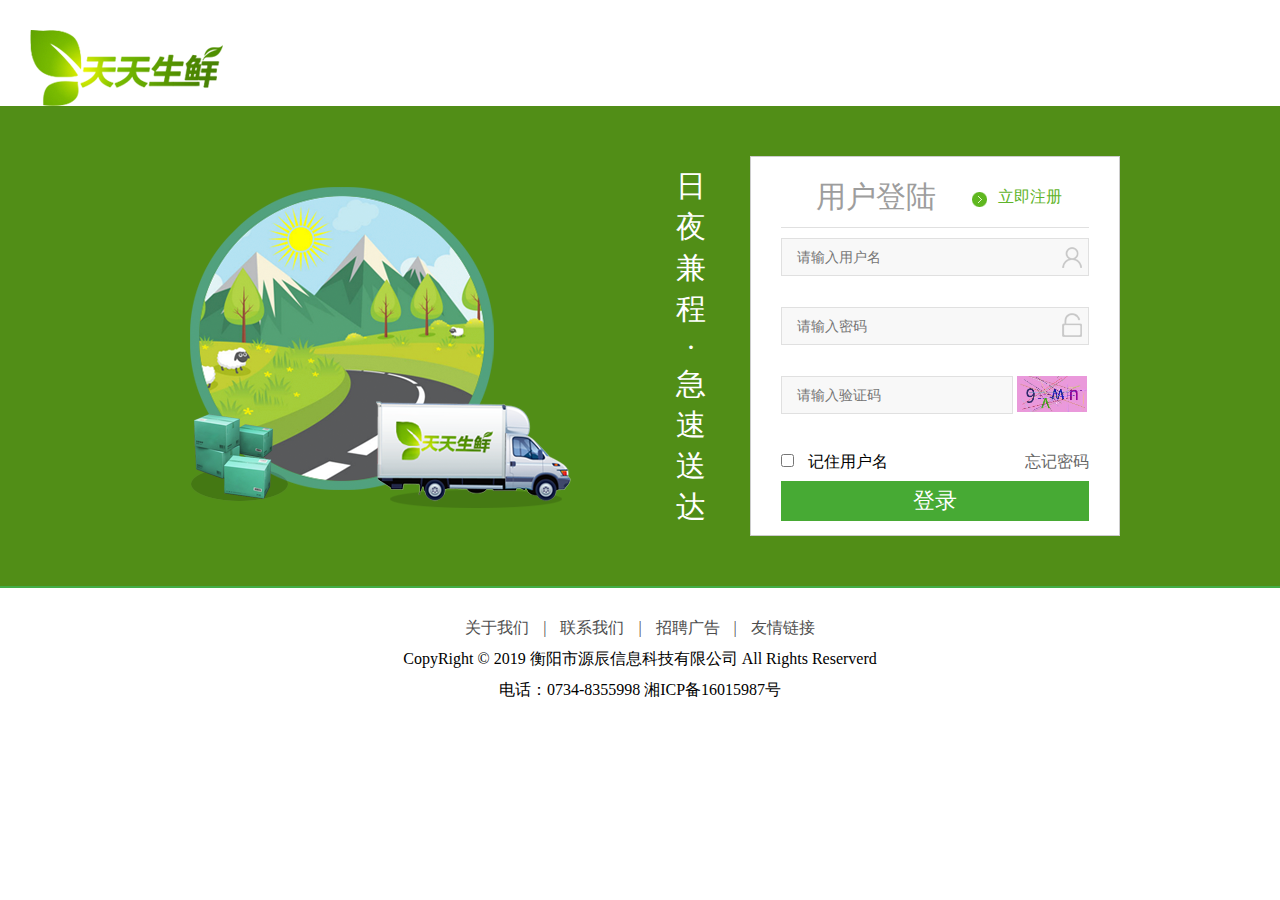
<file: springcloud-fresh-user/src/main/resources/static/login.html>
<!doctype html>
<html>
<head>
<meta charset="utf-8">
<title>天天生鲜-登陆</title>
<link rel="icon" href="images/copylogo.png">
<link rel="stylesheet" href="css/reset.css">
<link rel="stylesheet" href="css/login.css">
</head>

<body>
	<!-- logo区区域 -->
	<div class="login_top">
    	<a href="index.html" class="login_logo"><img src="images/logo02.png"></a>
    </div>
	
	<!-- 内容区域 -->
    <div class="login_form_bg">
    	<div class="login_form_wrap clearfix">
        	<div class="login_banner fl"></div>
            <div class="slogn fl">日夜兼程 · 急速送达</div>	
            <div class="login_form fr">
                <div class="login_title	clearfix">
                    <h1 class="fl">用户登陆</h1>
                    <a href="register.html" class="fl">立即注册</a>
                </div>
				<!-- 登录区域 -->
                <div class="form_input clearfix">
                    <form>
						<ul>
                            <li>
                                <input type="text" name="nickname" class="name_input" id="nickname" placeholder="请输入用户名" id="nickname">
                                <div class="user_error">输入错误</div>
                            </li>
                            <li>
                                <input type="password" name="pwd" class="pwd_input" id="pwd" placeholder="请输入密码" id="pwd">
                                <div class="pwd_error">密码错误</div>
                            </li>
                            <li>
                            	<div>
                                <input type="text" name="yzm" id="yzm" class="yzm_input"
                                placeholder="请输入验证码">
                                <img class="code" src="images/yzm.png">
                                </div>
                                    <!--<img id="code" src="http://localhost:8080/Fresh/VerifyCodeServlet">
                                    <img id="image" src="code/getCode" title="验证码图" onclick="refresh(this)"/>
                                    -->
                                <div class="code_error">验证码错误</div>
                            </li>
                            <li>
                                <div class="more_input clearfix">
                                    <input type="checkbox" name="" id="remember">
                                    <label for="remember">记住用户名</label>
                                    <a href="#">忘记密码</a>
                                </div>
                            </li>
                            <li>
                               <input type="button" value="登录" class="submit_input" onclick = "login()">
                            </li>
                      	</ul>
                    </form>
                </div>
            </div>
         </div>
    </div>
	
	<!-- 版权所有-->
    <div class="footer">
    	<div class="foot_link">
        	<a href="#">关于我们</a><span> | </span>
        	<a href="#">联系我们</a><span> | </span>
        	<a href="#">招聘广告</a><span> | </span>
            <a href="#">友情链接</a>
        </div>
        <p>CopyRight &copy;  2019 衡阳市源辰信息科技有限公司 All Rights Reserverd</p>
        <p>电话：0734-8355998 湘ICP备16015987号</p>
    </div>
	<script src="js/jquery-3.4.1.min.js"></script>
	<script>
		//切换验证码
		function refresh(obj){
			obj.src="code/getCode?"+Math.random();
		}
		
		//模拟登陆
		function login(	){
			//获取用户名
			var nickname = $("#nickname").val();
			//获取密码
			var pwd = $("#pwd").val();
			//获取验证码
			var yzm = $("#yzm").val();
			//登陆	
			if( nickname == 'yc' && pwd == 'a' && yzm == '9amn' ){
				//跳转转网页
				window.location.href = "index.html?nickname="+nickname;	
			}else{
				window.location.href = "login.html";
			}
		}
	</script>
</body>
</html>
</file>
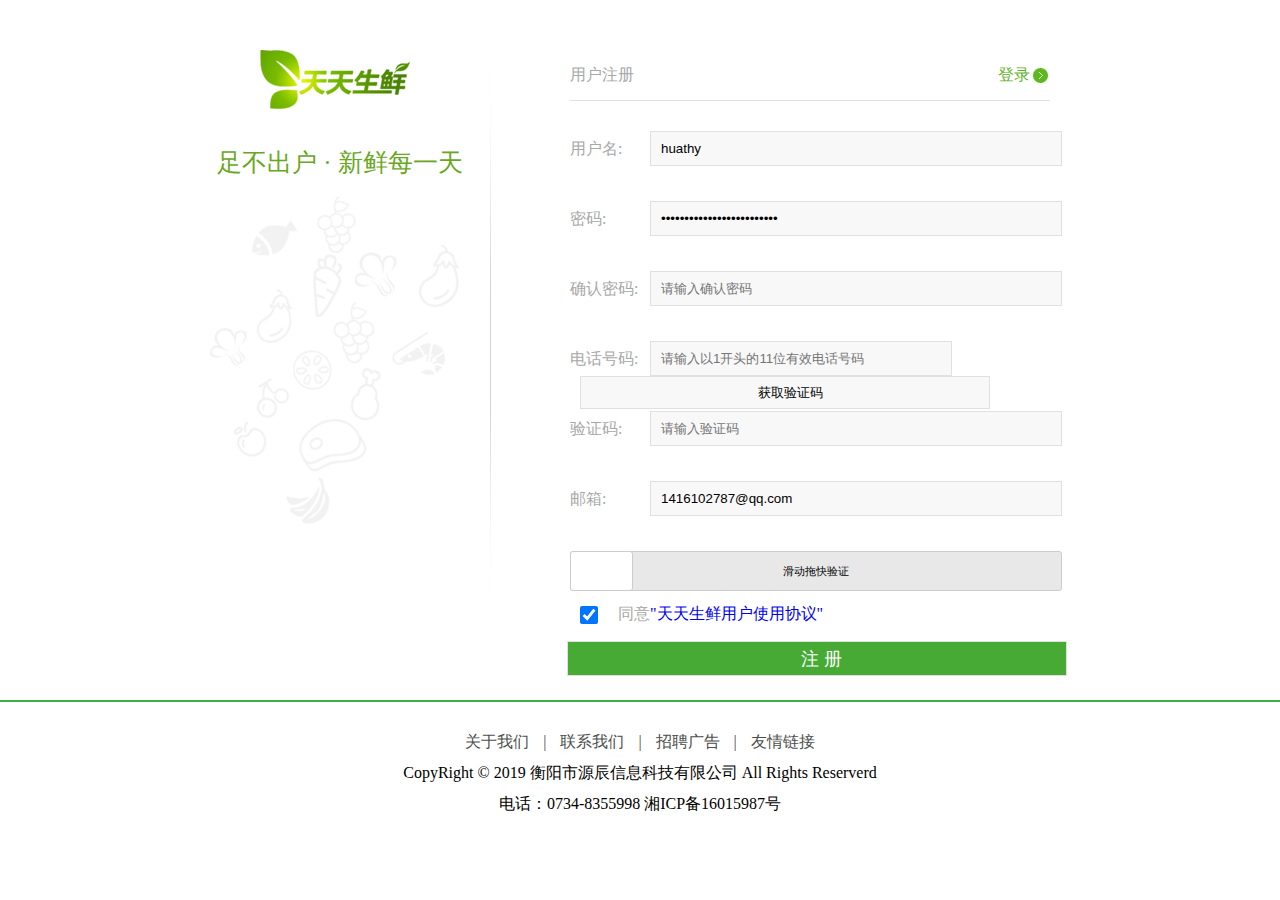
<file: springcloud-fresh-user/src/main/resources/static/register.html>
<!doctype html>
<html>
<head>
<meta charset="utf-8">
<title>天天生鲜-注册</title>
<link rel="shortcut icon" href="images/copylogo.png">
<link rel="stylesheet" href="css/reset.css">
<link rel="stylesheet" href="css/reg.css">
<link rel="stylesheet" href="css/unlock.css">
<link rel="stylesheet" href="css/foot.css">
<script type="text/javascript" src="js/jquery-3.4.1.min.js"></script>
<script src="js/unlock.js"></script>
<script src="js/vue.min.js"></script>
<script src="js/axios.js"></script>
<script src="js/qs.js"></script>
</head>

<body>
<div id="app">
	<!-- 注册布局 -->
	<div class="register_con">
		<div class="l_con fl">
			<a href="#" class="reg_logo fr"><img src="images/logo.png"></a>
			<div class="reg_slogan fr">足不出户 · 新鲜每一天</div>
			<div class="reg_banner fr"></div>
		</div>

		<div class="r_con fr">
			<div class="reg_title clearfix">
				<h1 class="fl">用户注册</h1>
				<a href="login.html" class="fr">登录</a>
			</div>
			<div class="reg_form clearfix">
				<form>
					<ul>
						<li><label for="nickname">用户名:</label> <input type="text"
							v-model="nickName" id="nickname" name="nickname" placeholder="请输入您的用户名" required>
							<span class="error_tip">提示信息</span></li>
						<li><label for="pwd">密码:</label> <input type="password"
							v-model="pwd" id="pwd" name="pwd" placeholder="请输入6~15位字母、数字还可包含特殊字符">
							<span class="error_tip">提示信息</span></li>
						<li><label for="cpwd">确认密码:</label> <input type="password"
							id="cpwd" name="cpwd" placeholder="请输入确认密码"> <span
							class="error_tip">提示信息</span></li>
						<li><label for="tel">电话号码:</label> <input type="text"
							id="tel" name="tel" placeholder="请输入以1开头的11位有效电话号码"> <input
							@click="reg" type="button" id="getCode1" name="" value="获取验证码"> <span
							class="error_tip yzm_tip">提示信息</span></li>
						<li><label for="yzm">验证码:</label> <input type="text" id="yzm"
							name="yzm" placeholder="请输入验证码"> <span class="error_tip">提示信息</span>
						</li>
						<li><label for="email">邮箱:</label> <input type="text"
							v-model="email" id="email" name="email" placeholder="请输入有效的邮箱地址"> <span
							class="error_tip">提示信息</span></li>
						<li class="row">
							<!-- 滑块验证-->
							<div class="bar"></div>
						</li>
						<li class="agreement"><input type="checkbox" id="allow"
							name="allow" checked> <label for="allow">同意<a
								href="#">"天天生鲜用户使用协议"</a></label> <span class="error_tip2">提示信息2</span>
						</li>
						<li><input type="button" id="reg" name=""
							 onClick="checkRegister()" value="注 册"> <span id="errmsg">提示信息3</span>
						</li>
					</ul>
				</form>
			</div>
		</div>
	</div>
</div>
	<!-- 版权所有 -->
	<div class="footer">
		<div class="foot_link">
			<a href="#">关于我们</a> <span> | </span> <a href="#">联系我们</a> <span>
				| </span> <a href="#">招聘广告</a> <span> | </span> <a href="#">友情链接</a>
		</div>
		<p>CopyRight &copy; 2019 衡阳市源辰信息科技有限公司 All Rights Reserverd</p>
		<p>电话：0734-8355998 湘ICP备16015987号</p>
	</div>
	<script src="js/register.js"></script>
	<script>
    	$('.bar').slideToUnlock({ });
    	let vm = new Vue({
    		el : "#app",
    		data : {
    			nickName : 'huathy',
    			email : '1416102787@qq.com'
    		},
    		methods : {
    			reg : function(){
					axios.post("menber/code",qs.stringify({receive:this.email,name : this.nickName})).then(result => {
						if(result.data.code == 200){
							alert("邮件发送成功！");
						}else if(result.data.code == 500){
							alert("邮件发送失败！");
						}
					});
				}
    		}
    	});
    </script>
</body>
</html>
</file>
<file: springcloud-fresh-user/src/main/resources/static/css/login.css>
@charset "utf-8";
/* CSS Document */

/*登录界面样式*/

/*顶部logo区域*/
.logo_top{
	width:960px;	
	height:130px;
	margin:0 auto;/*左右居中*/
}
.login_logo{
	display:block;/*令行级拥有块级的效果 这样就可以设置大小*/
	width:193px;
	height:76px;
	padding:30px 0 0 30px;	
}


/*中部展示区域*/
.login_form_bg{
	height:480px;
	background:#518E17;
}
.login_form_wrap{
	width:960px;	
	height:480px;
	margin:0 auto;/*左右居中*/
}
.login_banner{
	width:381px;
	height:322px;
	background:url(../images/login_banner.png) no-repeat;/*不平铺*/
	margin:80px 0 0 30px;
}

/*主旨*/
.slogn{
	width:40px;
	height:300px;
	font-size:30px;
	color:#fff;
	text-align:center;/*文本水平居中*/	
	margin:60px 0 0 100px;
}

/*表单区域*/
.login_form{
	width:368px;
	height:378px;
	border:1px solid #ccc;
	background:#fff;
	margin-top:50px;
}
.login_title{
	width:308px;
	height:60px;
	margin:10px auto;	
	border-bottom:1px solid #e0e0e0;	
}
.login_title h1{
	font-size:30px;
	color:#9d9d9d;	
	height:60px;
	line-height:60px;/*行高和高度一致 可实现垂直居中*/
	margin-left:35px;
}
.login_title a{
	display:block;
	width:100px;
	height:20px;
	color:#5fb42a;
	background:url(../images/icons02.png) no-repeat;
	text-indent:26px;/*首行缩进*/
	background-position:0 5px;
	margin:20px 0 0 36px;
}

/*表单登录区*/
.form_input{
	width:308px;
	height:250px;
	margin:10px auto;
}
.form_input ul li{
	margin-bottom:8px;	
}
.name_input,.pwd_input,.yzm_input{
	width:306px;
	height:36px;
	border:1px solid #e0e0e0;	
	/*背景图片*/
	background:url(../images/icons02.png) no-repeat 280px -42px #f8f8f8;
	font-size:14px;
	text-indent:15px;
	outline:none;
}
.pwd_input{
	background-position:280px -95px;
}
.yzm_input{
	width:230px;
	position:relative;/*相对定位*/
	left:0;
	top:-12px;
}
.code{
	width:70px;	
	height:36px;
}
.more_input{
	width:100%;
	margin-top:5px;	
}
.more_input input{
	margin-top:2px;	
}
.more_input label{
	margin-left:10px;
}
.more_input a{
	float:right;
	color:#666;	
}
/*伪类选择器 鼠标放上去触发*/
.more_input a:hover{
	color:#ff8888;
	text-decoration:underline;
}
.submit_input{
	width:100%;
	height:40px;
	background:#47AA34;
	border:0px;/*取消边框*/
	color:#fff;
	font-size:22px;
	cursor:pointer;/*设置手型*/
}
/*错误提示*/
.user_error,.pwd_error,.code_error{
	font-size:14px;
	color:red;
	visibility: hidden;/*隐藏 并占据空间*/
}
.user_error,.pwd_error{
	margin-top:5px;
}
/*尾部版权区域*/
.footer{
	border-top:2px solid #42ad46;
	text-align:center;	
}
.foot_link{
	margin-top:30px;	
}
.foot_link a,.foot_link span{
	color:#4e4e4e;
}
.foot_link a:hover{
	color:#ff8888;	
}
.foot_link span{
	padding:10px;	
}
.footer p{
	margin-top:10px;
}
</file>
<file: springcloud-fresh-user/src/main/resources/static/css/reg.css>
@charset "utf-8";
/* CSS Document */

/*注册界面样式*/

.register_con{
	width:900px;
	height:620px;
	margin:50px auto 0;
	background:url(../images/interval_line.png) no-repeat 300px top;
}

/*左侧样式*/
.l_con{
	width:300px;
}
.reg_logo{
	width:200px;
	height:76px;
	margin-right:30px;
}
.l_con .reg_slogan{
	width:300px;
	height:30px;
	text-align:center;
	font-size:25px;
	color:#69a81e;
	margin-top:20px;
}
.reg_banner{
	width:251px;
	height:329px;
	background:url(../images/register_banner.png) no-repeat;
	margin:20px 30px 0 0;
	opacity:0.8;/*透明度0-1  0 完全透明  1完全不透明*/
}

/*右侧样式*/
.r_con{
	width:550px;
	margin-left:50px;
}
/*上部分*/
.reg_title{
	width:480px;
	height:50px;
	margin-left:30px;
	border-bottom:1px solid #e0e0e0;	
}
.reg_title h1{
	height:50px;
	line-height:50px;
	color:#a8a8a8;
}
.reg_title a{
	height:20px;
	line-height:20px;
	color:#5fb42a;
	background:url(../images/icons02.png) no-repeat 35px 3px;
	margin-top:15px;
	padding-right:20px;
}

/*下部分 表单*/
.reg_form{
	width:500px;
	margin:30px 0 0 30px;
}
.reg_form li{
	height:70px;	
}
.reg_form li label{
	width:70px;	
	height:35px;
	line-height:35px;
	color:#a8a8a8;
	float:left;
}

/*输入框样式*/
.reg_form li input{
	width:410px;
	height:33px;
	border:1px solid #e0e0e0;
	outline:none;
	text-indent:10px;
	background-color:#f8f8f8;
	float:left;
	margin-left:10px;
}
#tel{
	width:300px;
}
#getCode{
	width:100px;
	outline:dashed;
	cursor:pointer;
	background-color:white;	
}

/*滑动解锁部分*/
.reg_form .row{
	height:40px;
}

/*协议部分*/
.reg_form .agreement{
	height:50px;
}
.reg_form .agreement input{
	width:18px;
	height:18px;
	margin-top:15px;
}
.reg_form .agreement label{
	width:250px;
	margin-left:20px;	
	margin-top:5px;
}

#reg{
	width:500px;
	height:35px;
	background:#47aa34;
	font-size:18px;
	cursor:pointer;
	color:#fff;	
	margin-left:-3px;
}

/*错误信息提示*/
.reg_form li .error_tip,#errmsg{
	height:30px;
	line-height:30px;
	margin-left:80px;
	color:#E62E2E;	
	display:none;/*超出部分隐藏*/
}
.reg_form li .yzm_tip{
	float:left;
}
.reg_form li .error_tip2{
	height:35px;
	line-height:35px;
	color:#E62E2E;
	position:relative;
	left:10px;
	top:5px;
	display:none;
}
#errmsg{
	margin-left:85px;
}
</file>
<file: springcloud-fresh-user/src/main/resources/static/css/unlock.css>
.common {
  position: absolute;
  left: 10px;
  top: 10px;
  border-radius: 3px;
}
.slide-to-unlock-bg {
  text-align: center;
  border: 1px solid #ccc;
  position: absolute;
  left: 0;
  top: 0;
  border-radius: 3px;
}
.slide-to-unlock-bg span {
  position: relative;
  z-index: 5;
  color: #333;
}
.slide-to-unlock-progress {
  position: absolute;
  left: 0;
  top: 0;
  border-radius: 3px;
  left: 1px;
  top: 1px;
}
.slide-to-unlock-handle {
  position: absolute;
  left: 0;
  top: 0;
  border-radius: 3px;
  border: 1px solid #ccc;
  z-index: 6;
  cursor: move;
}
.bar {
	height: 40px;
	width: 440px;
}
</file>
<file: springcloud-fresh-user/src/main/resources/static/css/foot.css>
@charset "utf-8";
/* CSS Document */

/*版权所有样式*/
.footer{
	border-top:2px solid #42ad46;
	text-align:center;
	margin:30px 0;
}
.foot_link{
	margin-top:30px;
}
.foot_link a,.foot_link span{
	color:#4e4e4e;	
} 
.foot_link a:hover{
	color:#ff8888;	
}
.foot_link span{
	padding:0 10px;	
}
.footer p{
	margin-top:10px;
}
</file>
